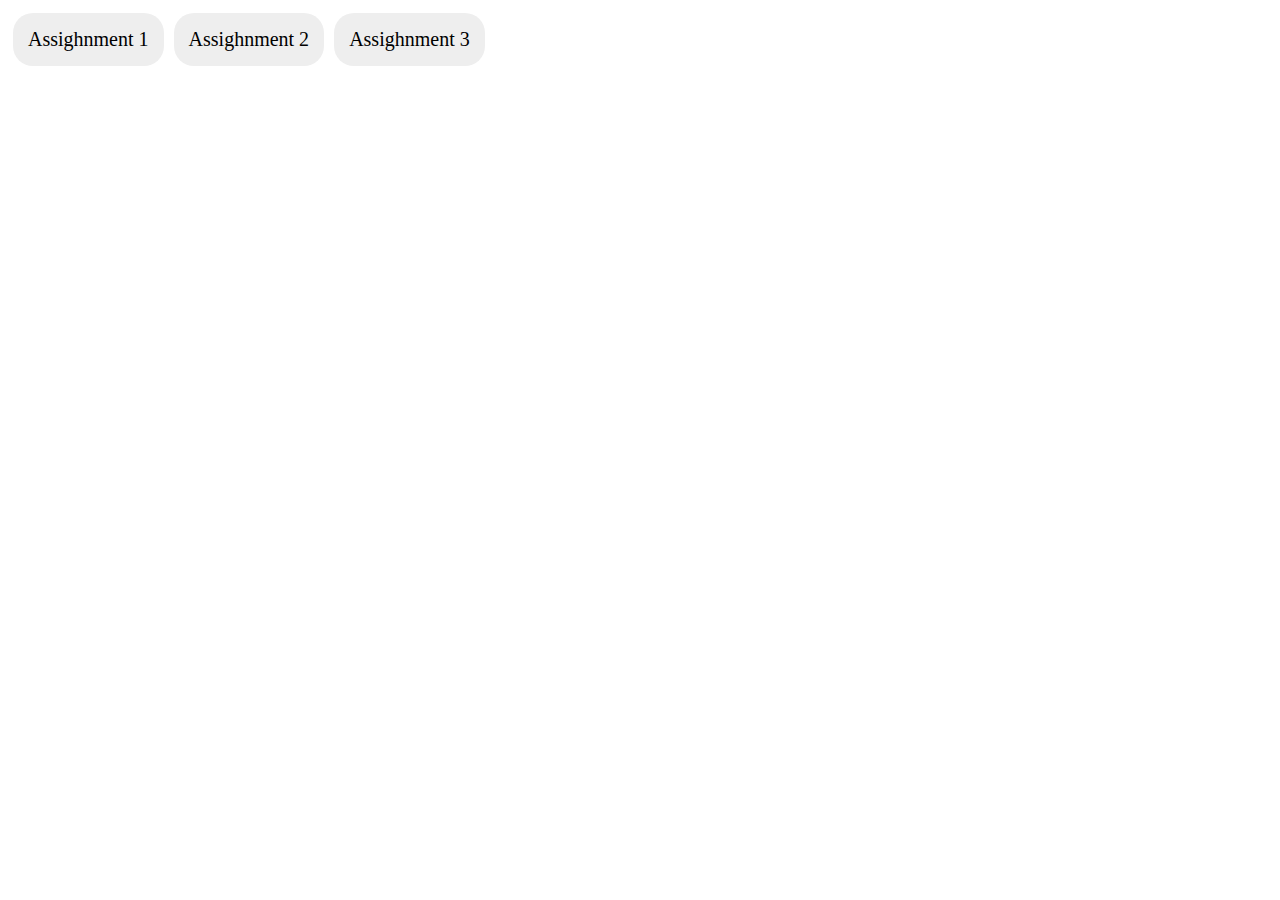
<file: index.html>
<!DOCTYPE html>
<html lang="en">
  <head>
    <meta charset="UTF-8" />
    <meta name="viewport" content="width=device-width, initial-scale=1.0" />
    <title>Assienments</title>
    <link rel="stylesheet" href="./Assighenment 2/style.css" />
  </head>
  <body>
    <div class="container">
      <a href="./Assighenment 1/Ass1.html" target="_blank">Assighnment 1</a>
      <a href="./Assighenment 2/assighenment2.html" target="_blank"
        >Assighnment 2</a
      >
      <a href="./Assighenment 3/index.html">Assighnment 3</a>
    </div>
  </body>
</html>
</file>
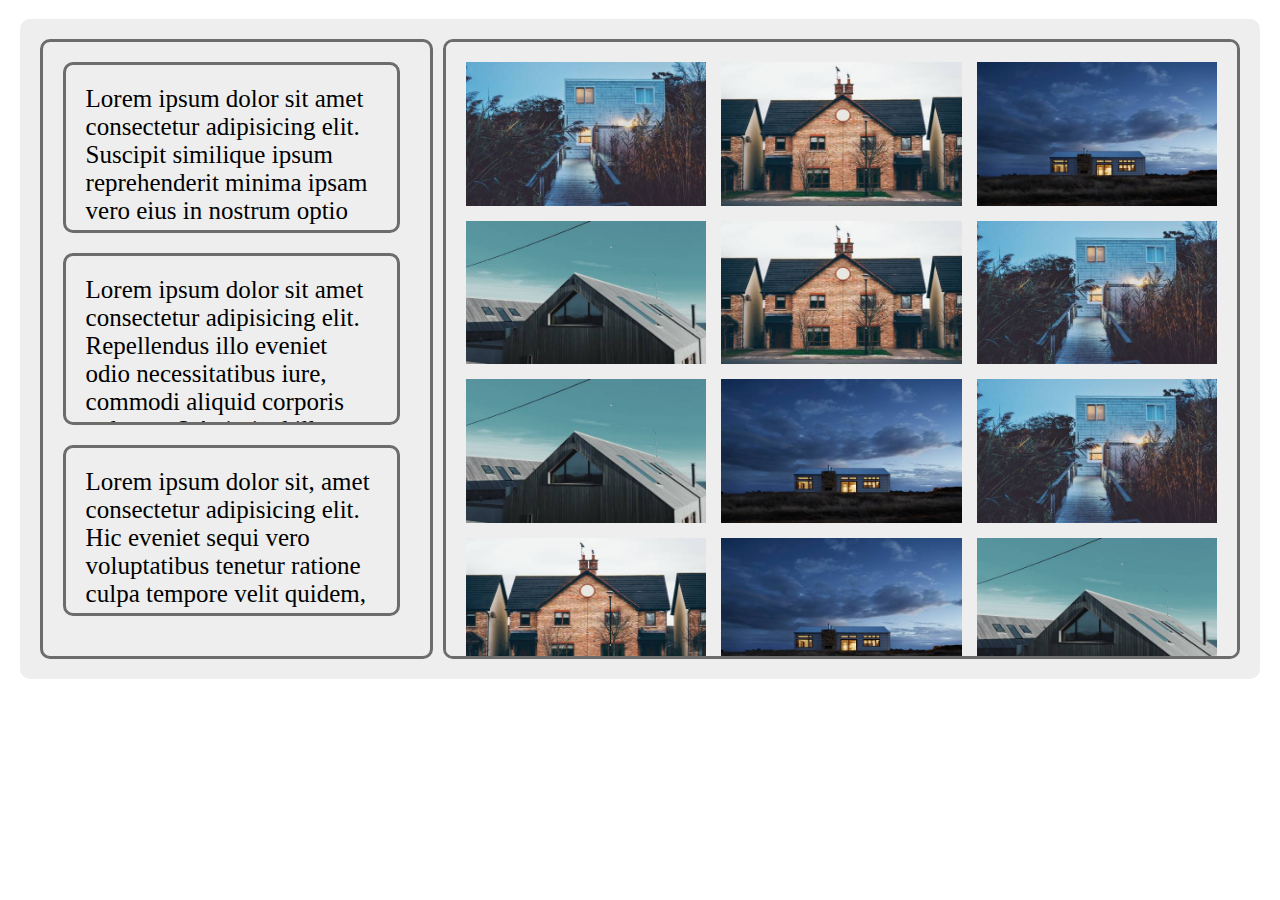
<file: Assighenment 3/index.html>
<!DOCTYPE html>
<html lang="en">
  <head>
    <meta charset="UTF-8" />
    <meta name="viewport" content="width=device-width, initial-scale=1.0" />
    <title>Day 3</title>
    <link rel="stylesheet" href="CSS/style.css" />
  </head>
  <body>
    <div class="container">
      <div class="left">
        <div>
          Lorem ipsum dolor sit amet consectetur adipisicing elit. Suscipit
          similique ipsum reprehenderit minima ipsam vero eius in nostrum optio
          non voluptate porro, quam maiores veniam repellat deserunt enim
          dolorem voluptas!
        </div>
        <div>
          Lorem ipsum dolor sit amet consectetur adipisicing elit. Repellendus
          illo eveniet odio necessitatibus iure, commodi aliquid corporis
          voluptate? Animi ad illo earum, similique eum commodi id vel ea.
          Distinctio, quisquam.
        </div>
        <div>
          Lorem ipsum dolor sit, amet consectetur adipisicing elit. Hic eveniet
          sequi vero voluptatibus tenetur ratione culpa tempore velit quidem,
          cupiditate et expedita quasi mollitia voluptate iure fugit molestias
          quos architecto?
        </div>
      </div>

      <div class="right">
        <img src="./Images/1.jpg" alt="" />
        <img src="./Images/2.jpg" alt="" />
        <img src="./Images/3.jpg" alt="" />
        <img src="./Images/4.jpg" alt="" />
        <img src="./Images/5.jpg" alt="" />
        <img src="./Images/6.jpg" alt="" />
        <img src="./Images/7.jpg" alt="" />
        <img src="./Images/8.jpg" alt="" />
        <img src="./Images/1.jpg" alt="" />
        <img src="./Images/2.jpg" alt="" />
        <img src="./Images/3.jpg" alt="" />
        <img src="./Images/4.jpg" alt="" />
        <img src="./Images/5.jpg" alt="" />
        <img src="./Images/6.jpg" alt="" />
        <img src="./Images/7.jpg" alt="" />
        <img src="./Images/8.jpg" alt="" />
        <img src="./Images/1.jpg" alt="" />
        <img src="./Images/2.jpg" alt="" />
        <img src="./Images/3.jpg" alt="" />
        <img src="./Images/4.jpg" alt="" />
        <img src="./Images/5.jpg" alt="" />
        <img src="./Images/6.jpg" alt="" />
        <img src="./Images/7.jpg" alt="" />
        <img src="./Images/8.jpg" alt="" />
        <img src="./Images/1.jpg" alt="" />
        <img src="./Images/2.jpg" alt="" />
        <img src="./Images/3.jpg" alt="" />
        <img src="./Images/4.jpg" alt="" />
        <img src="./Images/5.jpg" alt="" />
        <img src="./Images/6.jpg" alt="" />
        <img src="./Images/7.jpg" alt="" />
        <img src="./Images/8.jpg" alt="" />
      </div>
    </div>
  </body>
</html>
</file>
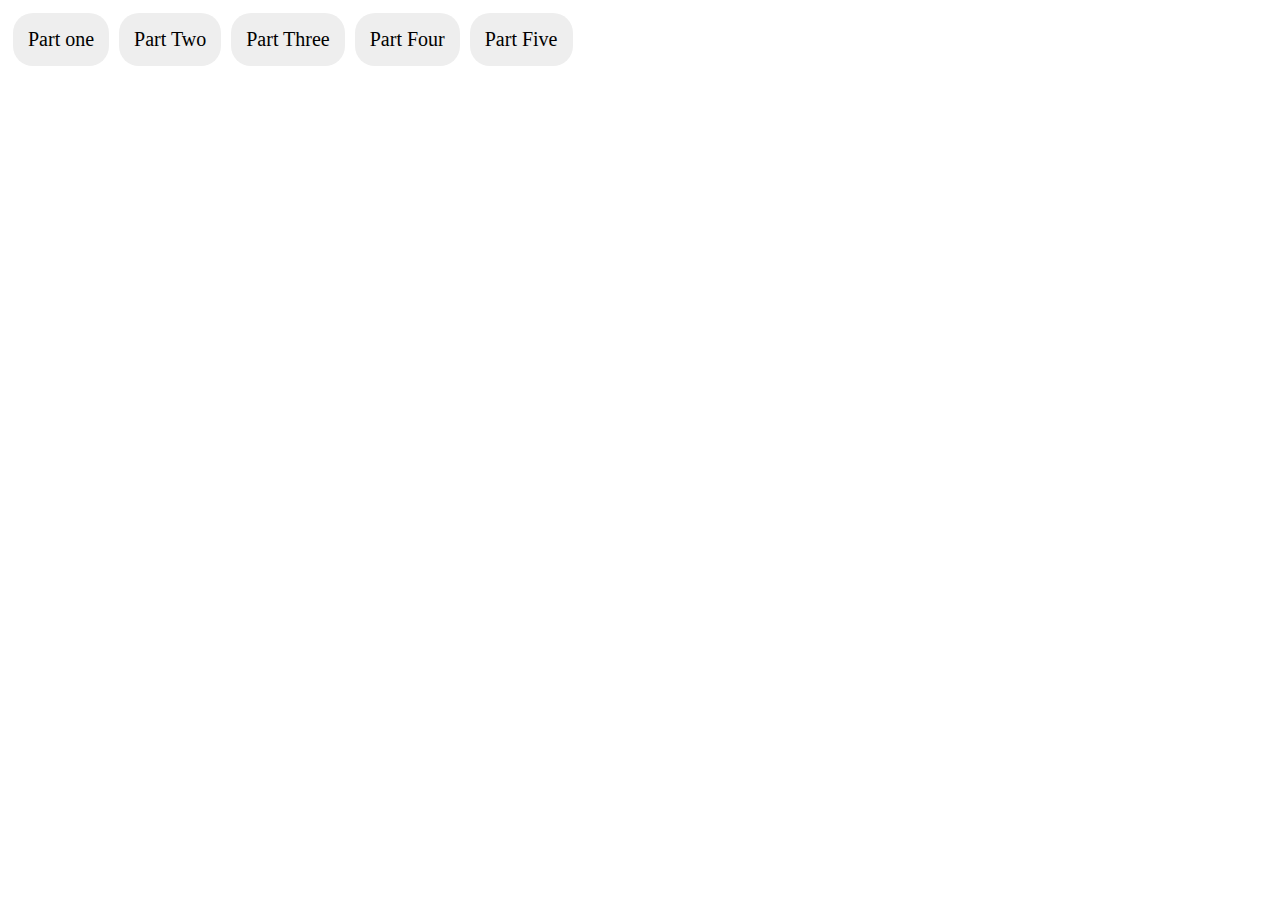
<file: Assighenment 2/assighenment2.html>
<!DOCTYPE html>
<html lang="en">
  <head>
    <meta charset="UTF-8" />
    <meta name="viewport" content="width=device-width, initial-scale=1.0" />
    <title>Assienment | 2</title>
    <link rel="stylesheet" href="style.css" />
  </head>

  <body>
    <div class="container">
      <a href="./part1.html" target="_blank">Part one</a>
      <a href="./part2.html" target="_blank">Part Two</a>
      <a href="./part3.html" target="_blank">Part Three</a>
      <a href="./part4.html" target="_blank">Part Four</a>
      <a href="./part5.html" target="_blank">Part Five</a>
    </div>
  </body>
</html>
</file>
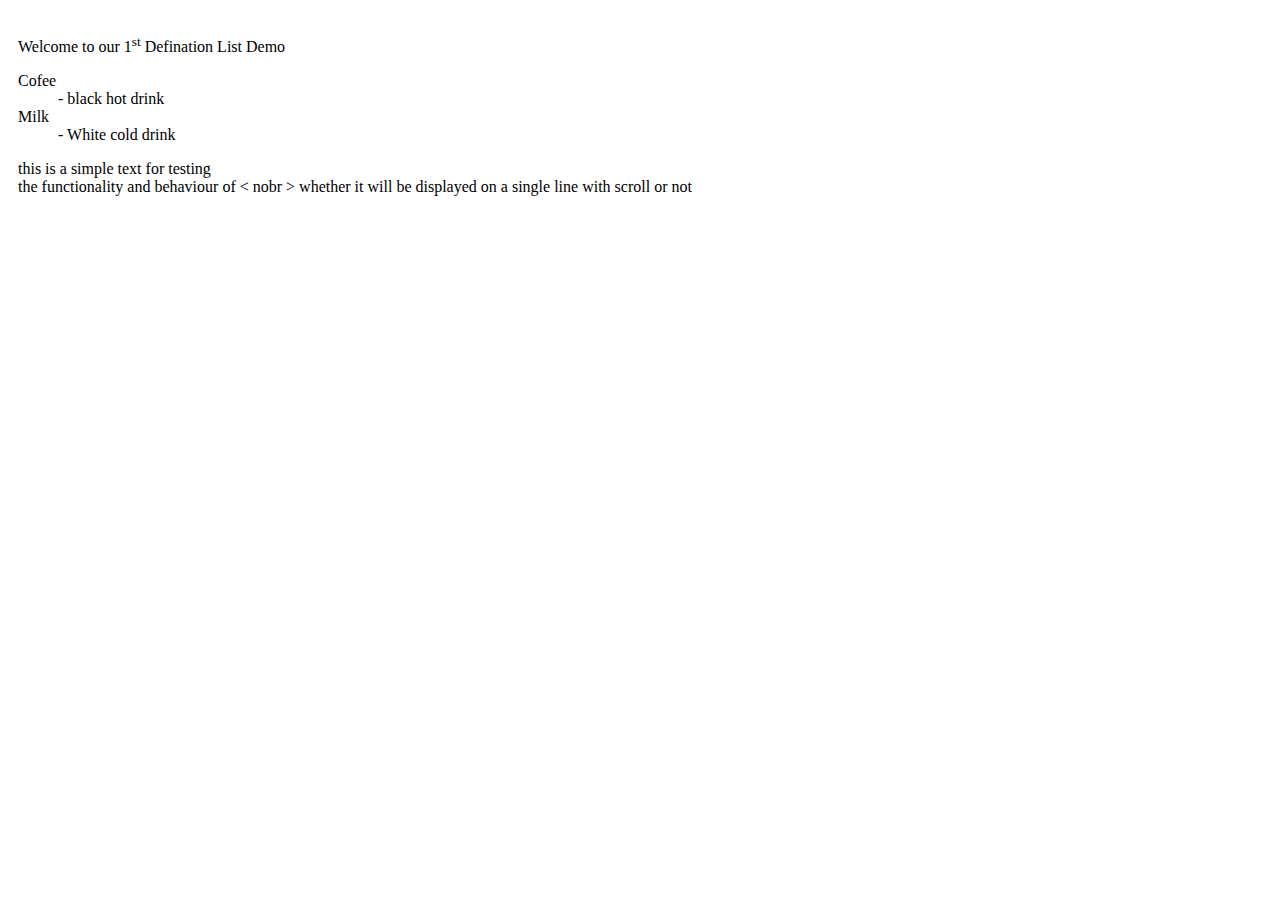
<file: Assighenment 2/part1.html>
<!DOCTYPE html>
<html lang="en">
  <head>
    <meta charset="UTF-8" />
    <meta name="viewport" content="width=device-width, initial-scale=1.0" />
    <title>Part one</title>
    <link rel="stylesheet" href="style.css" />
  </head>
  <body>
    <div class="first-photo">
      <p>Welcome to our 1<sup>st</sup> Defination List Demo</p>
      <dl>
        <dt>Cofee</dt>
        <dd>- black hot drink</dd>
        <dt>Milk</dt>
        <dd>- White cold drink</dd>
      </dl>
      <p>
        this is a simple text for testing <br />
        the functionality and behaviour of &lt nobr &gt whether it will be
        displayed on a single line with scroll or not
      </p>
    </div>
  </body>
</html>
</file>
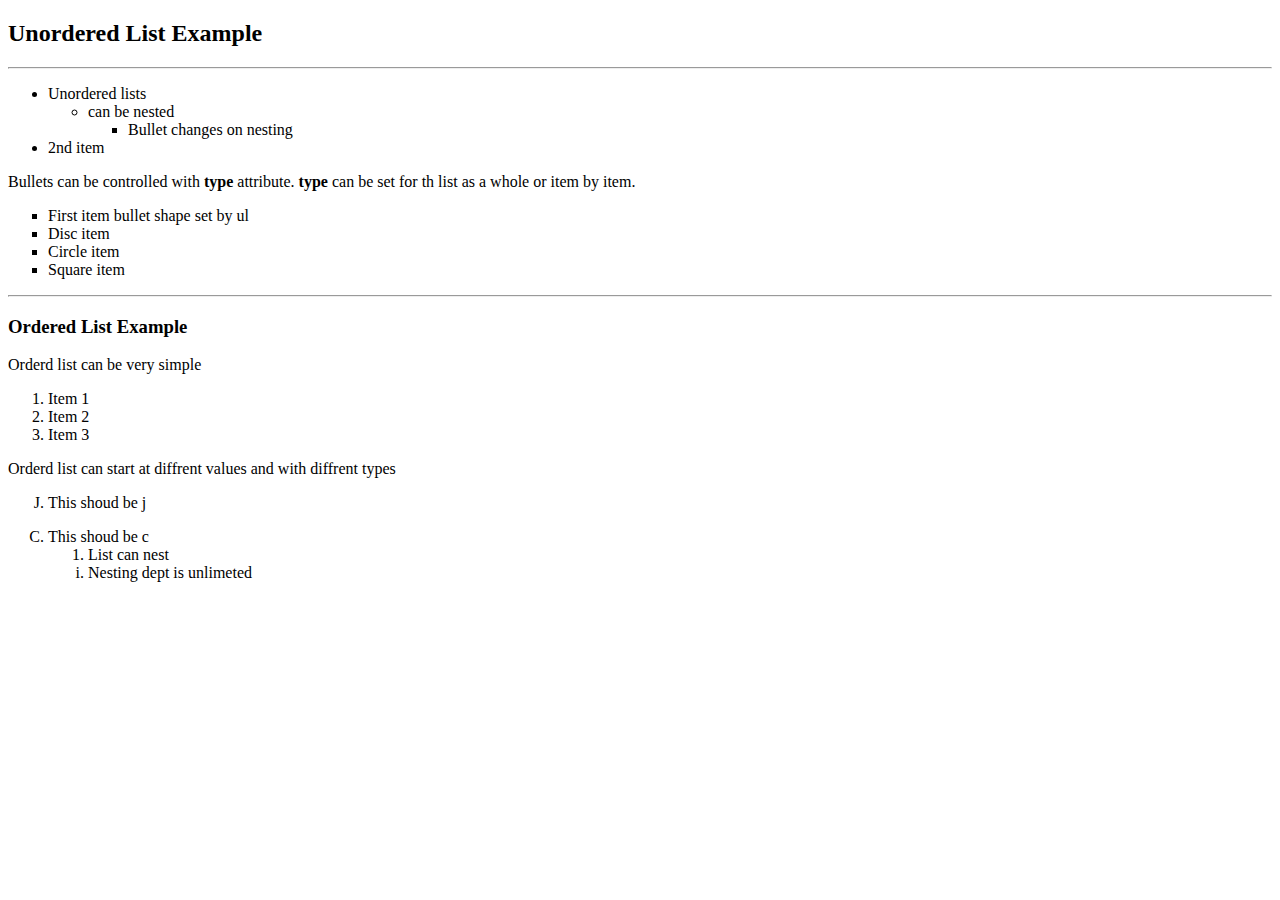
<file: Assighenment 2/part2.html>
<!DOCTYPE html>
<html lang="en">
  <head>
    <meta charset="UTF-8" />
    <meta name="viewport" content="width=device-width, initial-scale=1.0" />
    <title>Part two</title>
    <link rel="stylesheet" href="style.css" />
  </head>
  <body>
    <div class="second-photo">
      <h2>Unordered List Example</h2>
      <hr />
      <ul>
        <li>Unordered lists</li>
        <ul>
          <li>can be nested</li>
          <ul>
            <li>Bullet changes on nesting</li>
          </ul>
        </ul>
        <li>2nd item</li>
      </ul>
      <p>
        Bullets can be controlled with <b>type</b> attribute. <b>type</b> can be
        set for th list as a whole or item by item.
      </p>
      <ul class="counting">
        <li>First item bullet shape set by ul</li>
        <li>Disc item</li>
        <li>Circle item</li>
        <li>Square item</li>
      </ul>
      <hr />
      <h3>Ordered List Example</h3>
      <p>Orderd list can be very simple</p>
      <ol>
        <li>Item 1</li>
        <li>Item 2</li>
        <li>Item 3</li>
      </ol>
      <p>Orderd list can start at diffrent values and with diffrent types</p>
      <ol type="A" start="10">
        <li>This shoud be j</li>
      </ol>
      <ol type="A" start="3">
        <li>This shoud be c</li>
        <ol>
          <li>List can nest</li>
        </ol>
        <ol type="i">
          <li>Nesting dept is unlimeted</li>
        </ol>
      </ol>
    </div>
  </body>
</html>
</file>
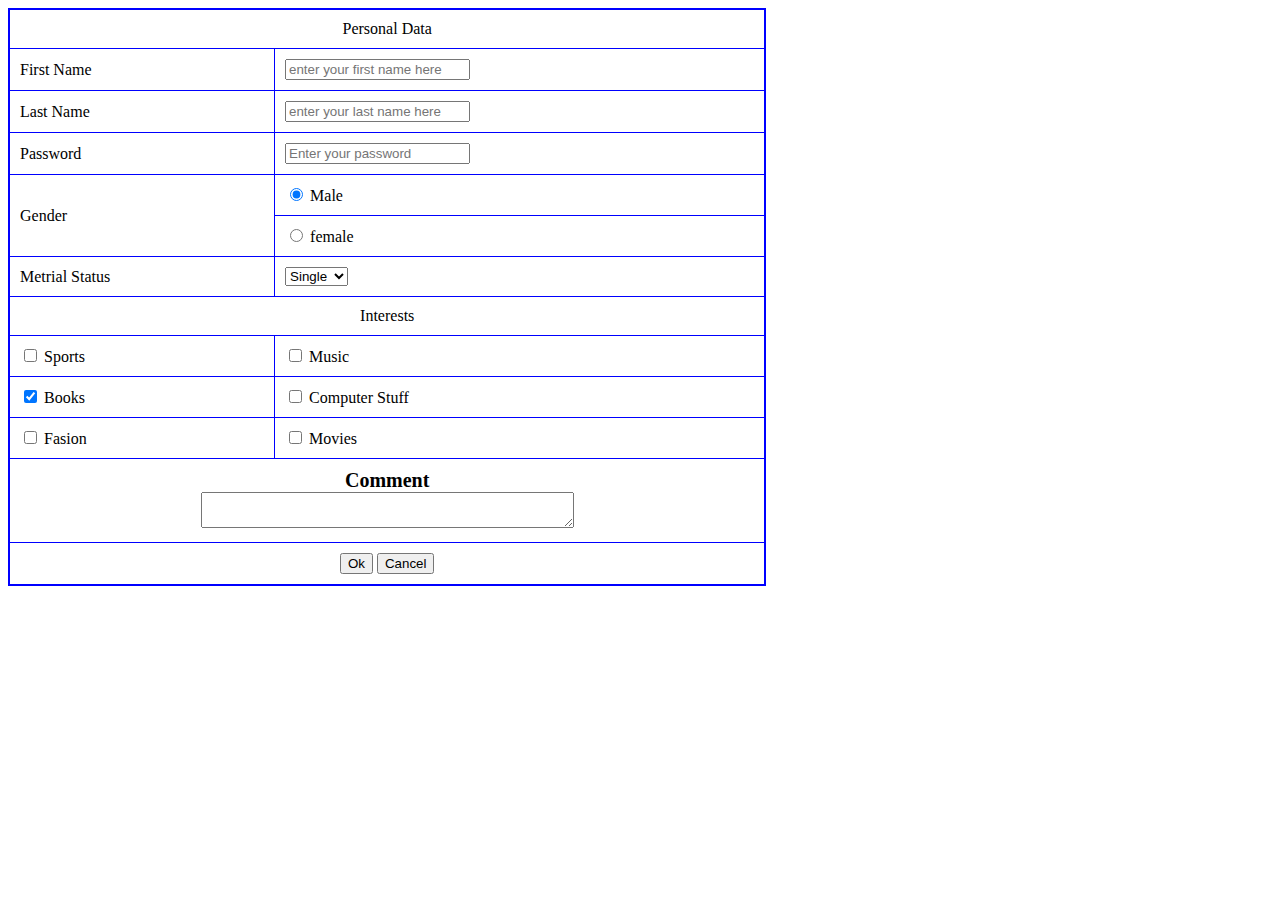
<file: Assighenment 2/part3.html>
<!DOCTYPE html>
<html lang="en">
  <head>
    <meta charset="UTF-8" />
    <meta name="viewport" content="width=device-width, initial-scale=1.0" />
    <title>Part Three</title>
        <link rel="stylesheet" href="style.css" />

  </head>
  <body>
      <div class="third-photo">
    <div class="table">
      <form action="">
        <table>
          <tr>
            <td colspan="3" class="center">Personal Data</td>
          </tr>
          <tr>
            <td><label for="fname">First Name</label></td>
            <td colspan="2">
              <input type="text" name="fname" id="fname" placeholder="enter your first name here" />
            </td>
          </tr>
          <tr>
            <td><label for="lname">Last Name</label></td>
            <td colspan="2">
              <input type="text" name="lname" id="lname" placeholder="enter your last name here" />
            </td>
          </tr>
          <tr>
            <td><label for="pass">Password</label></td>
            <td>
              <input type="password" name="pass" id="pass" placeholder="Enter your password" />
            </td>
          </tr>
          <tr>
            <td rowspan="2"><label for="gender">Gender</label></td>
            <td>
              <input type="radio" name="gender" id="male" checked />
              <label for="male">Male</label </td>
          </tr>
          <tr>
            <td>
              <input type="radio" name="gender" id="female" />
              <label for="female">female</label>
            </td>
          </tr>
          <tr>
            <td>Metrial Status</td>
            <td>
              <select name="status" id="status">
                <option value="single" selected>Single</option>
                <option value="maried">Maried</option>
              </select>
            </td>
          </tr>
          <tr>
            <td colspan="3" class="center">Interests</td>
          </tr>
          <tr>
            <td>
              <input type="checkbox" name="sports" id="sports">
              <label for="sports">Sports</label>
            </td>
            <td>
              <input type="checkbox" name="music" id="music">
              <label for="music">Music</label>
            </td>
          </tr>
          <tr>
            <td>
              <input type="checkbox" name="books" id="books" checked>
              <label for="books">Books</label>
            </td>
            <td>
              <input type="checkbox" name="stuff" id="stuff">
              <label for="stuff">Computer Stuff</label>
            </td>
          </tr>
          <tr>
            <td>
              <input type="checkbox" name="fasion" id="fasion">
              <label for="fasion">Fasion</label>
            </td>
            <td>
              <input type="checkbox" name="movies" id="movies">
              <label for="movies">Movies</label>
            </td>
          </tr>
          <tr>
            <td colspan="3" rowspan="2" class="comment">
              <div><label for="comment"><b>Comment</b></label></div>
              <textarea name="comment" id="comment"></textarea>
            </td>
          </tr>
          <tr></tr>
          <tr>
            <td class="center" rowspan="2" colspan="3">
              <input type="submit" name="button" value="Ok">
              <input type="reset" name="cancel" id="cancel" value="Cancel">
            </td>
          </tr>
        </table>
      </form>
    </div>
  </div>
  </body>
</html>
</file>
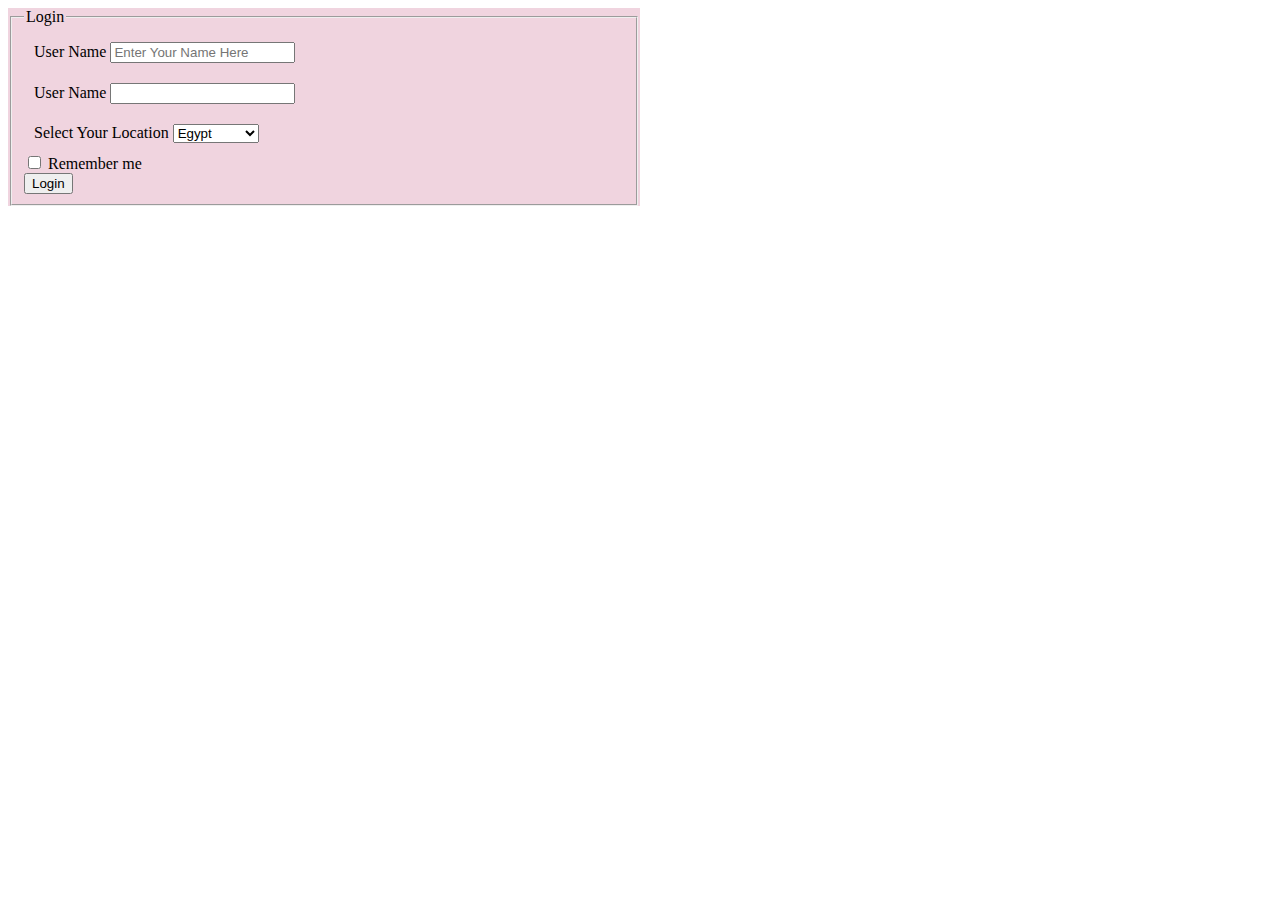
<file: Assighenment 2/part4.html>
<!DOCTYPE html>
<html lang="en">
  <head>
    <meta charset="UTF-8" />
    <meta name="viewport" content="width=device-width, initial-scale=1.0" />
    <title>Part Four</title>
        <link rel="stylesheet" href="style.css" />
  </head>
  <body>

  <div class="fourth-photo">
    <form action="acion.php">
      <fieldset>
        <legend>Login</legend>
        <div class="padd">
          <label for="userName">User Name</label>
          <input type="text" name="userName" id="userName" placeholder="Enter Your Name Here">
        </div>
        <div class="padd">
          <label for="password">User Name</label>
          <input type="password" name="password" id="password">
        </div>
        <div class="padd">
          <label for="location">Select Your Location</label>
          <select name="location" id="location">
            <optgroup label="Africa">
              <option value="egypt">Egypt</option>
              <option value="sudan">Sudan</option>
              <option value="namibia">Namibia</option>
            </optgroup>
            <optgroup label="Europe">
              <option value="france">France</option>
              <option value="russia">Russia</option>
              <option value="uk">UK</option>
            </optgroup>
            <optgroup label="North America">
              <option value="canada">Canada</option>
              <option value="mexico">Mexico</option>
              <option value="usa">USA</option>
            </optgroup>
          </select>
        </div>
        <input type="checkbox" name="remember" id="remember">
        <label for="remember">Remember me</label> <br>
        <input type="submit" name="login" id="login" value="Login">
    </form>
    </fieldset>
  </div>
  </body>
</html>
</file>
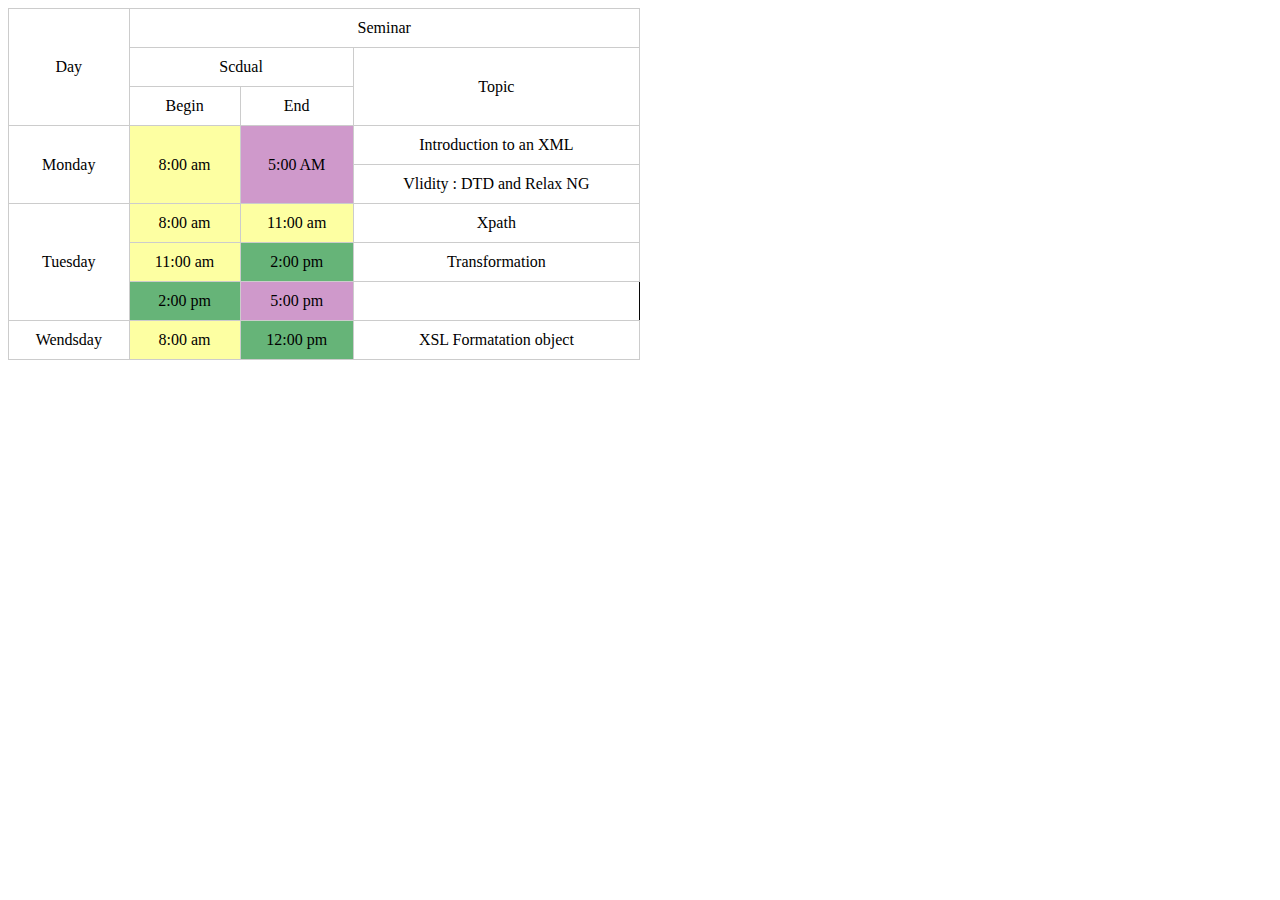
<file: Assighenment 2/part5.html>
<!DOCTYPE html>
<html lang="en">
  <head>
    <meta charset="UTF-8" />
    <meta name="viewport" content="width=device-width, initial-scale=1.0" />
    <title>Part Five</title>
    <link rel="stylesheet" href="style.css">
  </head>
  <body>
      
  <div class="fifth-photo">
    <table>
      <tr>
        <td rowspan="3">Day</td>
        <td colspan="4">Seminar</td>
      </tr>
      <tr>
        <td colspan="2">Scdual</td>
        <td rowspan="2" colspan="2">Topic</td>
      </tr>
      <tr>
        <td>
          Begin
        <td>End</td>
        </td>
      </tr>
      <tr>
        <td rowspan="2">Monday</td>
        <td rowspan="2" class="eight">8:00 am</td>
        <td rowspan="2" class="five">5:00 AM</td>
        <td>Introduction to an XML</td>
      </tr>
      <tr>
        <td>Vlidity : DTD and Relax NG</td>
      </tr>
      <tr>
        <td rowspan="3">Tuesday</td>
        <td class="eight">8:00 am</td>
        <td class="eleven">11:00 am</td>
        <td class="xpath">Xpath</td>
      </tr>
      <tr>
        <td class="eleven">11:00 am</td>
        <td class="two">2:00 pm</td>
        <td>Transformation</td>
      </tr>
      <tr>
        <td class="two">2:00 pm</td>
        <td class="five">5:00 pm</td>
      </tr>
      <tr>
        <td>Wendsday</td>
        <td class="eight">8:00 am</td>
        <td class="two">12:00 pm</td>
        <td>XSL Formatation object</td>
      </tr>
    </table>
  </div>
  </body>
</html>
</file>
<file: Assighenment 2/style.css>
.container {
  display: flex;
}

.container a {
  text-decoration: none;
  padding: 15px;
  font-size: 20px;
  background-color: #eee;
  margin: 5px;
  border-radius: 20px;
  color: black;
}

.container a:hover {
  color: red;
  background-color: #ccc;
}
.first-photo {
  padding: 10px;
}

.counting {
  list-style-type: square;
}

table {
  border: 2px solid blue;
  border-collapse: collapse;
  width: 60%;
}

table td {
  border: 1px solid blue;
  padding: 10px;
}

.center {
  text-align: center;
}

.comment {
  text-align: center;
}

.comment label {
  font-size: 20px;
}

.comment textarea {
  width: 50%;
}

.padd {
  padding: 10px;
}
.fourth-photo {
  background-color: rgb(240, 212, 223);
  width: 50%;
}

.fifth-photo {
  text-align: center;
}
.fifth-photo table {
  width: 50%;
  border-collapse: collapse;
  border: solid 1px #070707;
}
.fifth-photo table td {
  border: solid 1px #ccc;
  padding: 10px;
}
.fifth-photo .eight,
.fifth-photo .eleven {
  background-color: #fdffa2;
}
.fifth-photo .five {
  background-color: #cf99cb;
}
.fifth-photo .two {
  background-color: #66b478;
}
</file>
<file: Assighenment 3/CSS/style.css>
/* 
  container skew and left and right too 
  img transorm z , with transition (animation )
  text hover change from color to color in annimation 
  container annimation on z axis after one minute
  on small screen rotate left with z axis
*/
.container {
  width: 95%;
  margin: 19px auto;
  background-color: #eee;
  height: 620px;
  display: flex;
  justify-content: space-between;
  padding: 20px;
  -o-border-radius: 10px;
  -webkit-border-radius: 10px;
  -moz-border-radius: 10px;
  -ms-border-radius: 10px;
  border-radius: 10px;
  -o-transition: 3s;
  -webkit-transition: 3s;
  -moz-transition: 3s;
  -ms-transition: 3s;
  transition: 3s;
}

.container:hover {
  -o-transform: skew(10deg);
  -webkit-transform: skew(10deg);
  -moz-transform: skew(10deg);
  -ms-transform: skew(10deg);
  transform: skew(10deg);
}

.container .right {
  width: 65%;
  display: flex;
  justify-content: space-between;
  flex-wrap: wrap;
  padding: 20px;
  border: solid 3px #6e6b6b;
  -o-border-radius: 10px;
  -webkit-border-radius: 10px;
  -moz-border-radius: 10px;
  -ms-border-radius: 10px;
  border-radius: 10px;
  background-color: #eee;
  overflow: auto;
  perspective: 30px;
  perspective-origin: center center;
}

.container .right img {
  width: calc(92% / 4);
  height: 25%;
  margin-bottom: 2%;
  -o-transition: 2s;
  -webkit-transition: 2s;
  -moz-transition: 2s;
  -ms-transition: 2s;
  transition: 2s;
}

.container .right img:hover {
  -o-transform: translate3d(0px, 0px, 2px) skewX(10deg);
  -webkit-transform: translate3d(0px, 0px, 2px) skewX(10deg);
  -moz-transform: translate3d(0px, 0px, 2px) skewX(10deg);
  -ms-transform: translate3d(0px, 0px, 2px) skewX(10deg);
  transform: translate3d(0px, 0px, 2px) skewX(10deg);
}

.container .left {
  width: 30%;
  display: flex;
  flex-direction: column;
  padding: 20px;
  border: solid 3px #6e6b6b;
  margin-right: 10px;
  -o-border-radius: 10px;
  -webkit-border-radius: 10px;
  -moz-border-radius: 10px;
  -ms-border-radius: 10px;
  border-radius: 10px;
  overflow: auto;
}
.container .left div {
  padding: 20px;
  border: solid 3px #6e6b6b;
  margin-right: 10px;
  -o-border-radius: 10px;
  -webkit-border-radius: 10px;
  -moz-border-radius: 10px;
  -ms-border-radius: 10px;
  border-radius: 10px;
  margin-bottom: 20px;
  font-size: 25px;
  height: calc(100% / 3);
  overflow: auto;
  -o-transition: 5s;
  -webkit-transition: 5s;
  -moz-transition: 5s;
  -ms-transition: 5s;
  transition: 5s;
}

.container .left div:nth-of-type(1):hover {
  color: red;
}

@media (max-width: 1200px) {
  .container {
    flex-direction: column;
    height: auto;
  }
  .container .left,
  .container .right {
    width: auto;
  }
  .container .left {
    overflow: visible;
  }
  .container .right {
    margin-top: 30px;
    height: 600px;
  }
  .container .right img {
    width: calc(96% / 2);
    height: 40%;
    margin-bottom: 30px;
  }
  .container .left div {
    font-size: 30px;
  }
}

@media (max-width: 600px) {
  .container .right img {
    width: 100%;
  }
  .container:hover {
    -o-transform: skew(0deg);
    -webkit-transform: skew(0deg);
    -moz-transform: skew(0deg);
    -ms-transform: skew(0deg);
    transform: skew(0deg);
  }
}
@media (min-width: 1200px) and (max-width: 1400px) {
  .container .right img {
    width: calc(96% / 3);
  }
}
</file>
